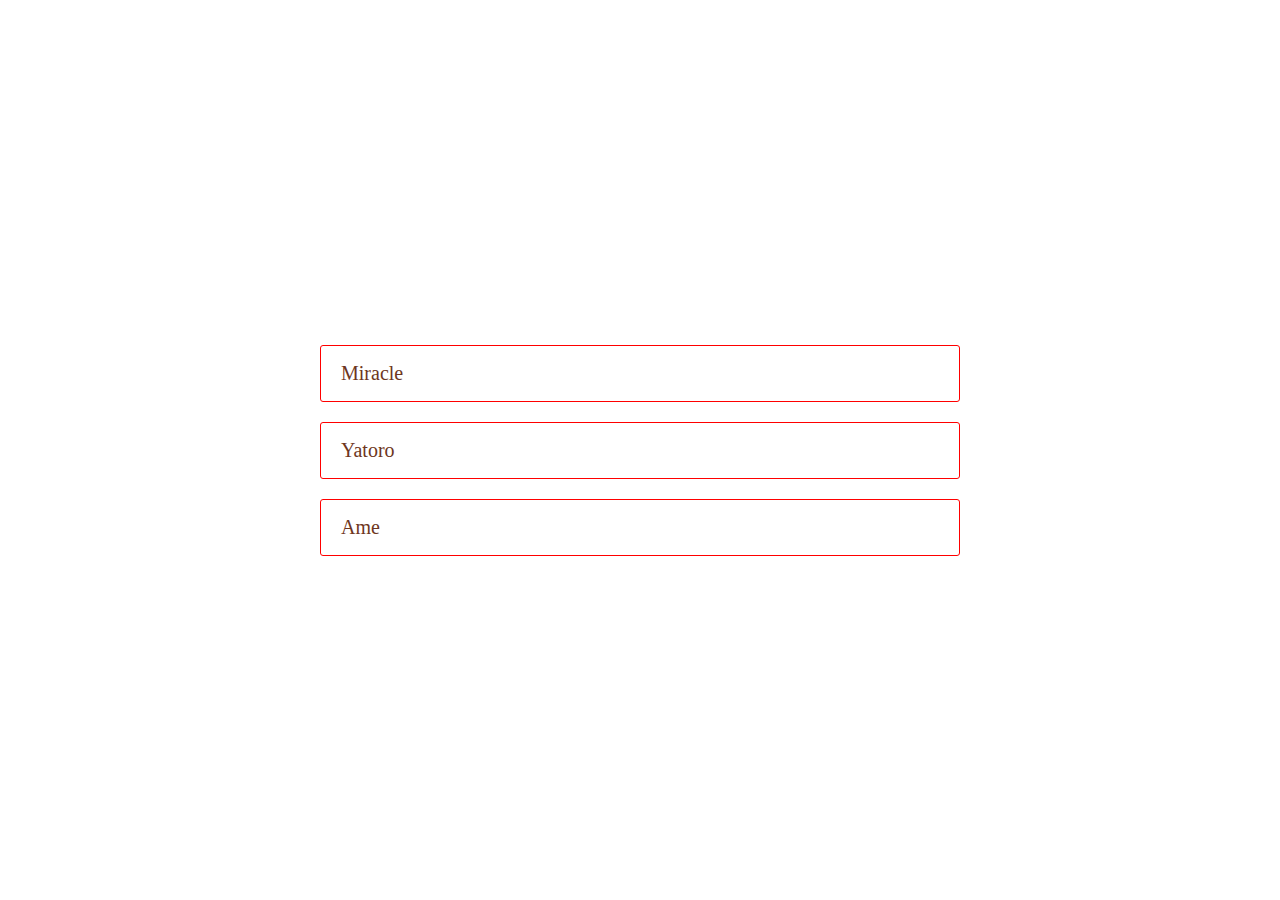
<file: accordion/index.html>
<!DOCTYPE html>
<html lang="en">
  <head>
    <meta charset="UTF-8" />
    <meta name="viewport" content="width=device-width, initial-scale=1.0" />
    <title>Accordion</title>
    <link rel="stylesheet" href="./styles.css" />
  </head>
  <body>
    <main>
      <section id="test-1">
        <a href="#test-1">Miracle<span></span></a>
        <a href="#">Miracle<span></span></a>
        <div class="content">
          <div>
            Who is Miracle? For the blind, He is the vision. For hungry, he is
            the chef. For thirsty, he is the water. If Miracle thinks, I agree.
            If Miracle speaks, I'm listening. If Miracle has one fan, it is me.
            If Miracle has no fan, I don't exist
          </div>
        </div>
      </section>

      <section id="test-2">
        <a href="#test-2">Yatoro<span></span></a>
        <a href="#">Yatoro<span></span></a>
        <div class="content">
          <div>
            Who is Miracle? For the blind, He is the vision. For hungry, he is
            the chef. For thirsty, he is the water. If Miracle thinks, I agree.
            If Miracle speaks, I'm listening. If Miracle has one fan, it is me.
            If Miracle has no fan, I don't exist
          </div>
        </div>
      </section>

      <section id="test-3">
        <a href="#test-3">Ame<span></span></a>
        <a href="#">Ame<span></span></a>
        <div class="content">
          <div>
            Who is Miracle? For the blind, He is the vision. For hungry, he is
            the chef. For thirsty, he is the water. If Miracle thinks, I agree.
            If Miracle speaks, I'm listening. If Miracle has one fan, it is me.
            If Miracle has no fan, I don't exist
          </div>
        </div>
      </section>
    </main>
  </body>
</html>
</file>
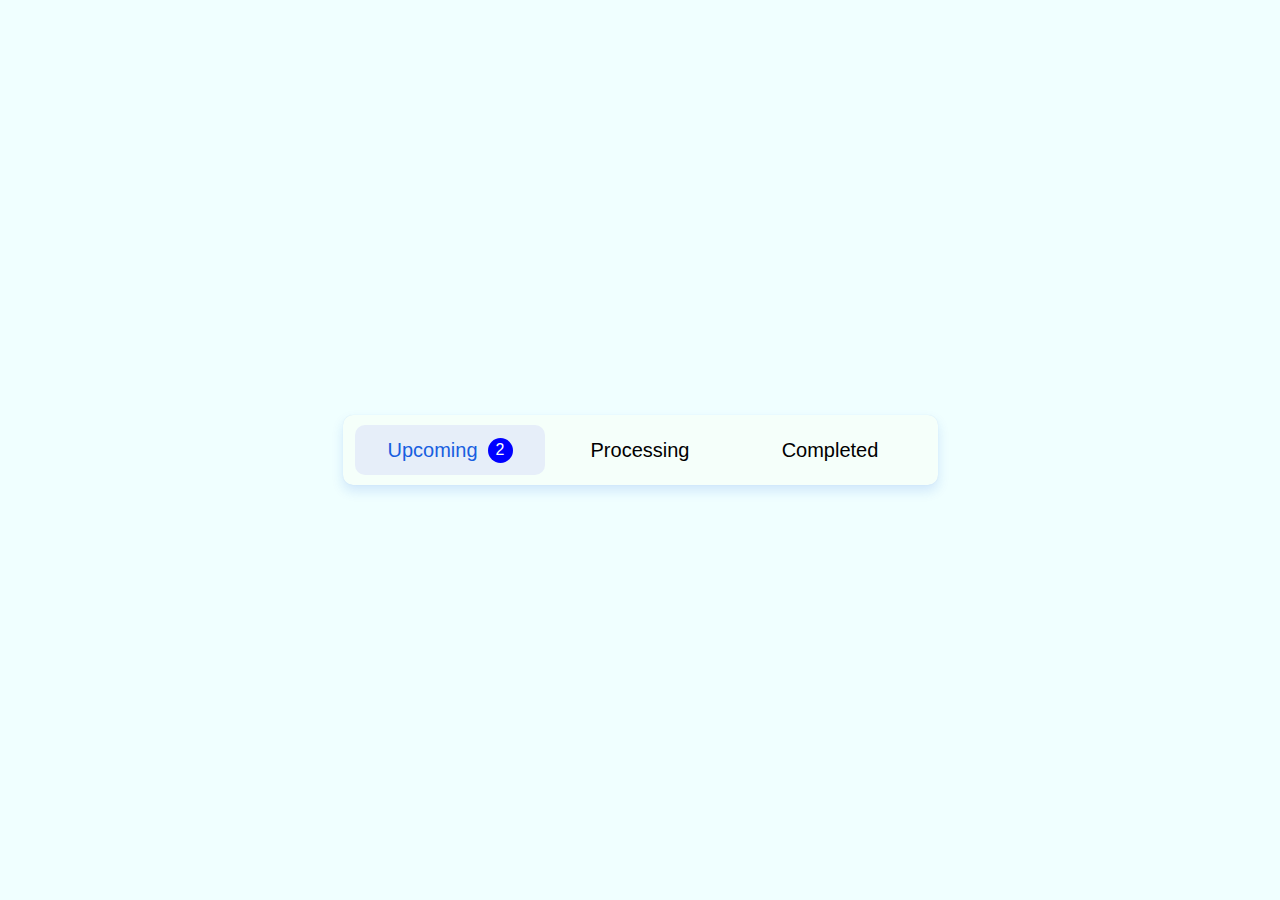
<file: checkbox_slider/index.html>
<!DOCTYPE html>
<html lang="en">
  <head>
    <meta charset="UTF-8" />
    <meta http-equiv="X-UA-Compatible" content="IE=edge" />
    <meta name="viewport" content="width=device-width, initial-scale=1.0" />
    <title>Checkbox Slider</title>
    <link rel="stylesheet" href="./index.css" />
  </head>
  <body>
    <div class="container">
      <div class="tabs">
        <input type="radio" id="radio-0" name="tabs" checked />
        <label for="radio-0" class="tab">
          Upcoming <span class="noti"> 2 </span>
        </label>

        <input type="radio" id="radio-1" name="tabs" />
        <label for="radio-1" class="tab"> Processing </label>

        <input type="radio" id="radio-2" name="tabs" />
        <label for="radio-2" class="tab"> Completed </label>

        <span class="glider"></span>
      </div>
    </div>
  </body>
</html>
</file>
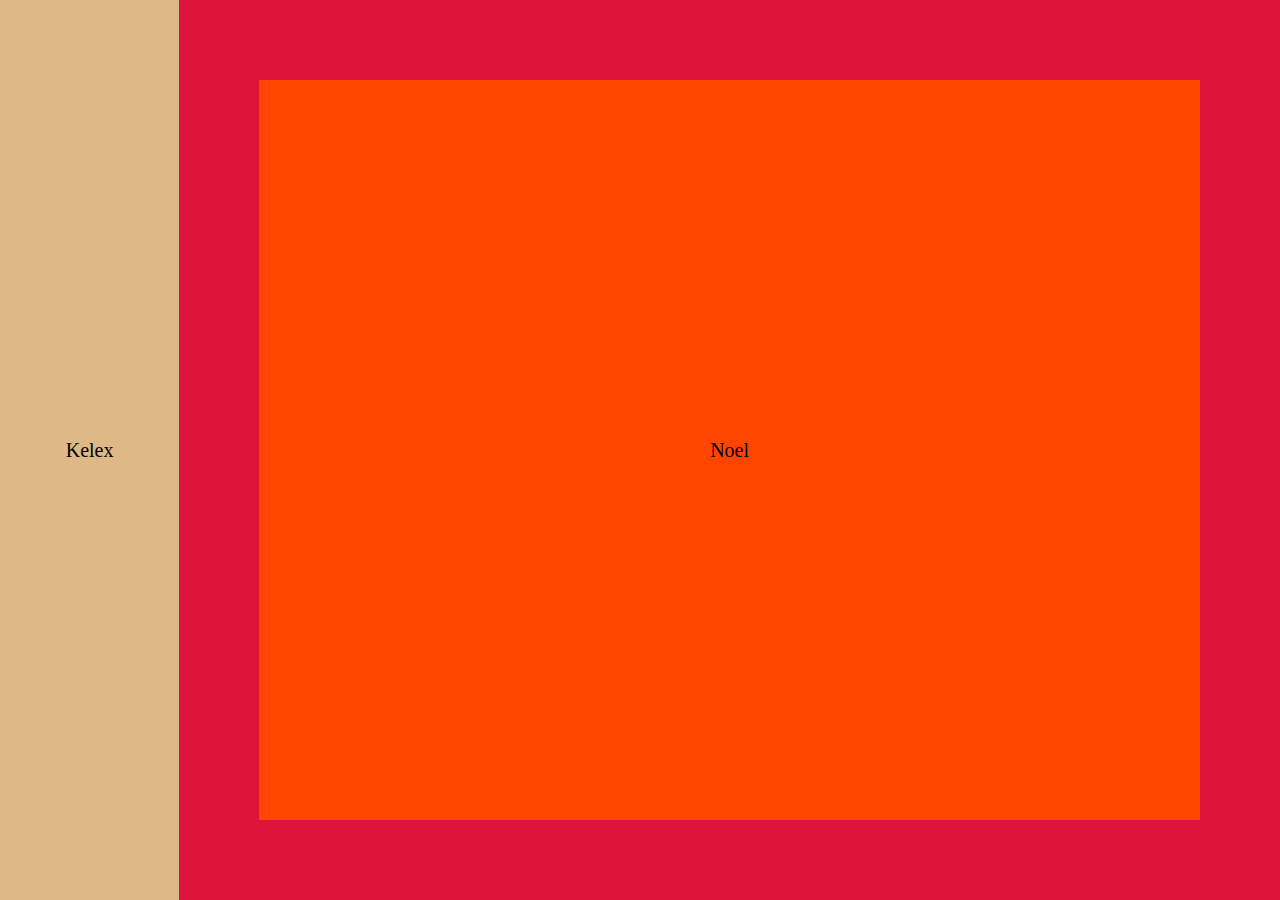
<file: grid_animation/index.html>
<!DOCTYPE html>
<html lang="en">
  <head>
    <meta charset="UTF-8" />
    <meta http-equiv="X-UA-Compatible" content="IE" ="edge" />
    <meta
      name="viewport"
      content="width"
      ="device-width,"
      initial-scale="1.0"
    />
    <title>grid_animation</title>
    <link rel=stylesheet href=./index.css>
  </head>
  <body>
    <div class="wrapper">
      <div class="left">Kelex</div>
      <div class="right">Noel</div>
    </div>
  </body>
</html>
</file>
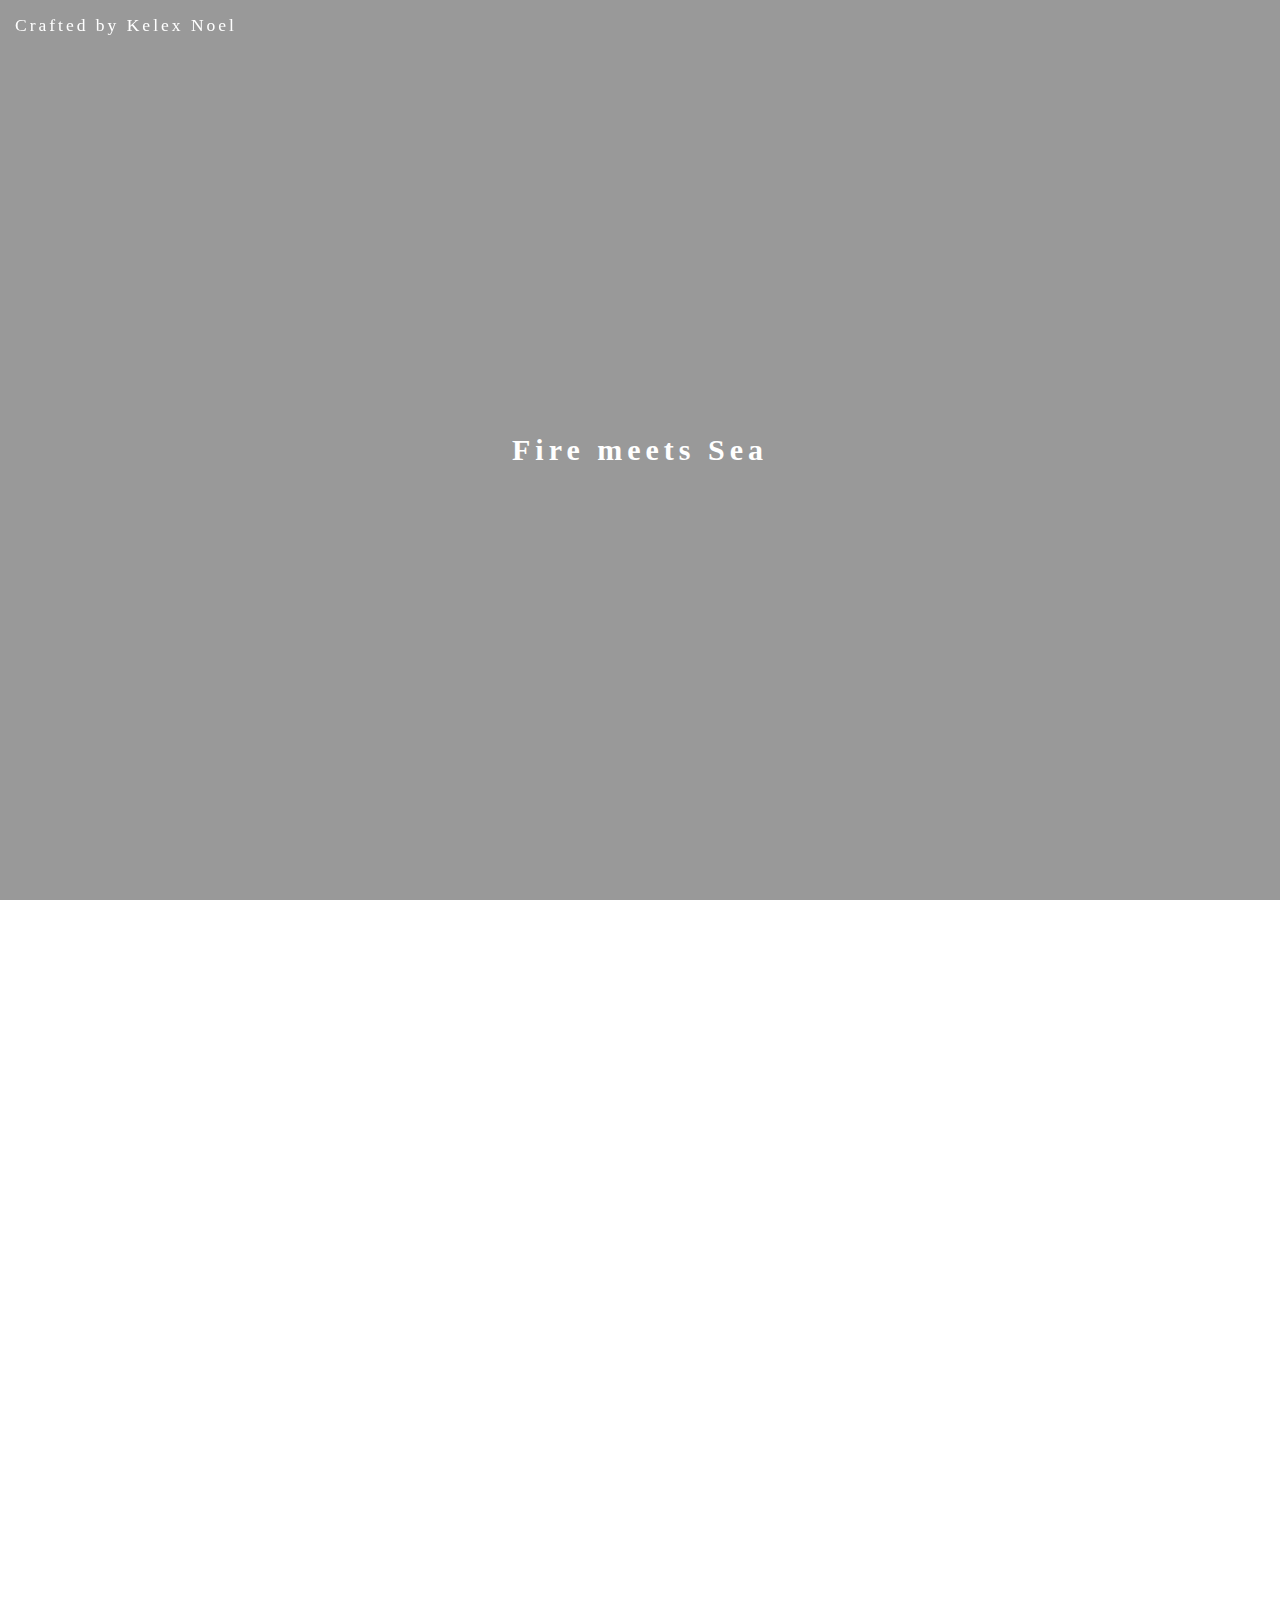
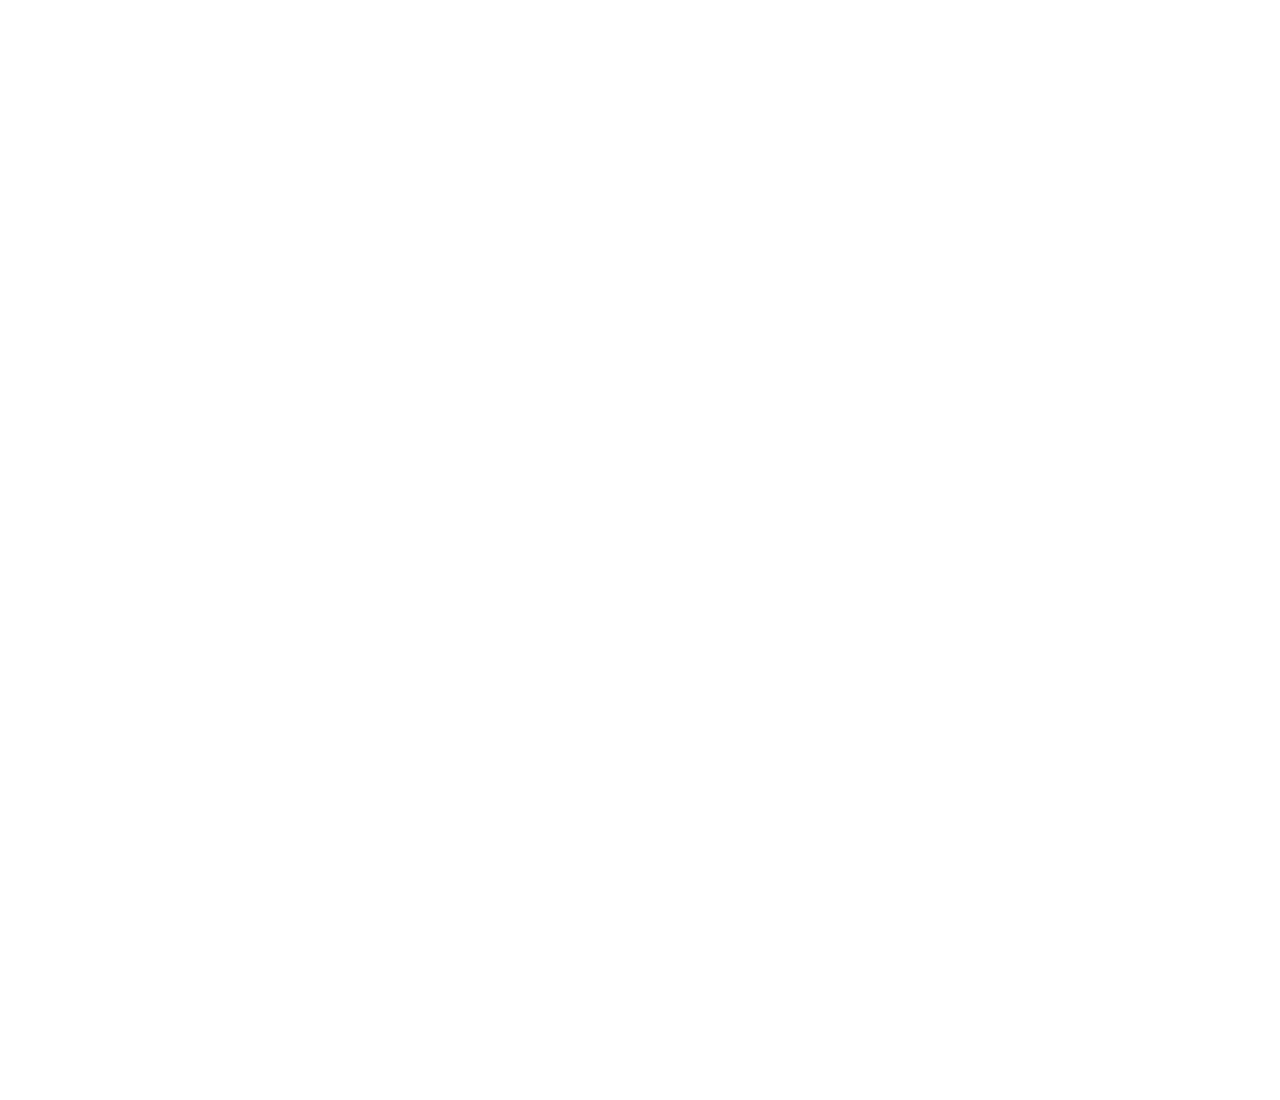
<file: parallax/index.html>
<!DOCTYPE html>
<html lang="en">
  <head>
    <meta charset="UTF-8" />
    <meta http-equiv="X-UA-Compatible" content="IE=edge" />
    <meta name="viewport" content="width=device-width, initial-scale=1.0" />
    <link rel="stylesheet" href="./index.css" />
    <title>Parallax</title>
  </head>

  <body>
    <div class="parallax">
      <h1>Fire meets Sea</h1>
    </div>
    <div class="parallax two">
      <h1>Lightening</h1>
    </div>

    <div class="parallax three">
      <h1>Snow on the Mountain</h1>
    </div>
  </body>
</html>
</file>
<file: accordion/styles.css>
html {
  font-size: 62.5%;
  box-sizing: border-box;
  font-family: "Inter";
}

*,
*::before,
*::after {
  margin: 0;
  padding: 0;
  box-sizing: inherit;
}

body {
  min-height: 100vh;
  display: grid;
  place-items: center;
}

main {
  width: 50%;
  display: grid;
  row-gap: 2rem;

  & section {
    position: relative;
    display: grid;
    grid-template-rows: 0fr 0fr;
    transition: grid-template-rows 0.25s;

    & a {
      font-size: 2rem;
      text-decoration: none;
      border: 1px solid red;
      border-radius: 0.3rem;
      padding: 1.6rem 2rem;
      color: rgb(110, 54, 33);
      transition: color 0.02s ease-in;

      &:hover {
        color: orangered;
      }

      &[href="#"] {
        display: none;
      }
    }

    & .content {
      overflow: hidden;
    }

    & .content > div {
      padding: 2rem;
      font-size: 1.6rem;
      line-height: 1.55;
      border-radius: 0.9rem;
      opacity: 0;
      transition: opacity 0.1s;
    }
  }
}

section:target {
  grid-template-rows: 0fr 1fr;

  & a[href="#"] {
    display: block;
  }

  & a:not([href="#"]) {
    display: none;
  }

  & .content > div {
    opacity: 1;
    transition: opacity 0.4s;
  }
}
</file>
<file: checkbox_slider/index.css>
html {
  font-size: 62.5%;
  box-sizing: border-box;
  font-family: "Lucida Sans", "Lucida Sans Regular", "Lucida Grande", "Lucida Sans Unicode", Geneva, Verdana, sans-serif;
}

*,
*::before,
*::after {
  margin: 0;
  padding: 0;
  box-sizing: inherit;
}

input[type=radio] {
  display: none;
}

.container {
  font-size: 2rem;
  height: 100vh;
  display: grid;
  place-items: center;
  background-color: azure;
}

.tabs {
  position: relative;
  display: flex;
  align-items: center;
  background-color: mintcream;
  padding: 0.75rem 1.25rem;
  box-shadow: 0 0 1px 0 rgba(24, 94, 224, 0.15), 0 6px 12px 0 rgba(24, 94, 224, 0.15);
  border-radius: 1rem;
}

.tab {
  display: flex;
  justify-content: center;
  align-items: center;
  padding: 1.5rem 3rem;
  width: 19rem;
  height: 5;
  cursor: pointer;
  z-index: 2;
}

.noti {
  color: #fff;
  display: grid;
  place-items: center;
  height: 2.5rem;
  width: 2.5rem;
  font-size: 1.6rem;
  border-radius: 50%;
  background-color: blue;
  -webkit-margin-start: 1rem;
          margin-inline-start: 1rem;
}

.glider {
  position: absolute;
  padding: 0.75rem 2rem;
  width: 19rem;
  height: 5rem;
  border-radius: 1rem;
  z-index: 1;
  background-color: #e6eef9;
  transition: 0.25s ease-in;
}

input[type=radio]:checked + label {
  color: #185ee0;
}
input[type=radio]:checked > .noti {
  background-color: #185ee0;
  color: #fff;
}

input[id=radio-0]:checked ~ .glider {
  transform: translateX(0);
}

input[id=radio-1]:checked ~ .glider {
  transform: translateX(100%);
}

input[id=radio-2]:checked ~ .glider {
  transform: translateX(200%);
}/*# sourceMappingURL=index.css.map */
</file>
<file: parallax/index.css>
html {
  font-size: 62.5%;
  box-sizing: border-box;
  font-family: "Fira Code";
  scroll-behavior: smooth;
}

*,
*::before,
*::after {
  margin: 0;
  padding: 0;
  box-sizing: inherit;
}

.parallax {
  letter-spacing: 0.5rem;
  font-size: 1.5rem;
  display: grid;
  place-items: center;
  height: 100vh;
  width: 100%;
  color: white;
  background-image: linear-gradient(rgba(0, 0, 0, 0.4), rgba(0, 0, 0, 0.4)),
    url(https://images.unsplash.com/photo-1576941026827-bccc82341bdd?ixlib=rb-4.0.3&ixid=MnwxMjA3fDB8MHxwaG90by1wYWdlfHx8fGVufDB8fHx8&auto=format&fit=crop&w=2831&q=80);
  background-repeat: no-repeat;
  background-size: cover;
  background-attachment: fixed;
}

.two {
  background-image: linear-gradient(rgba(0, 0, 0, 0.4), rgba(0, 0, 0, 0.4)),
    url(https://images.unsplash.com/photo-1528485238486-507af7c0aa19?ixlib=rb-4.0.3&ixid=MnwxMjA3fDB8MHxwaG90by1wYWdlfHx8fGVufDB8fHx8&auto=format&fit=crop&w=2832&q=80);
}

.three {
  background-image: linear-gradient(rgba(0, 0, 0, 0.4), rgba(0, 0, 0, 0.4)),
    url(https://images.unsplash.com/34/BA1yLjNnQCI1yisIZGEi_2013-07-16_1922_IMG_9873.jpg?ixlib=rb-4.0.3&ixid=MnwxMjA3fDB8MHxwaG90by1wYWdlfHx8fGVufDB8fHx8&auto=format&fit=crop&w=1771&q=80);
}

body::before {
  content: "Crafted by Kelex Noel";
  letter-spacing: 0.3rem;
  position: fixed;
  margin: 1.5rem;
  font-size: 1.75em;
  color: white;
}
</file>
